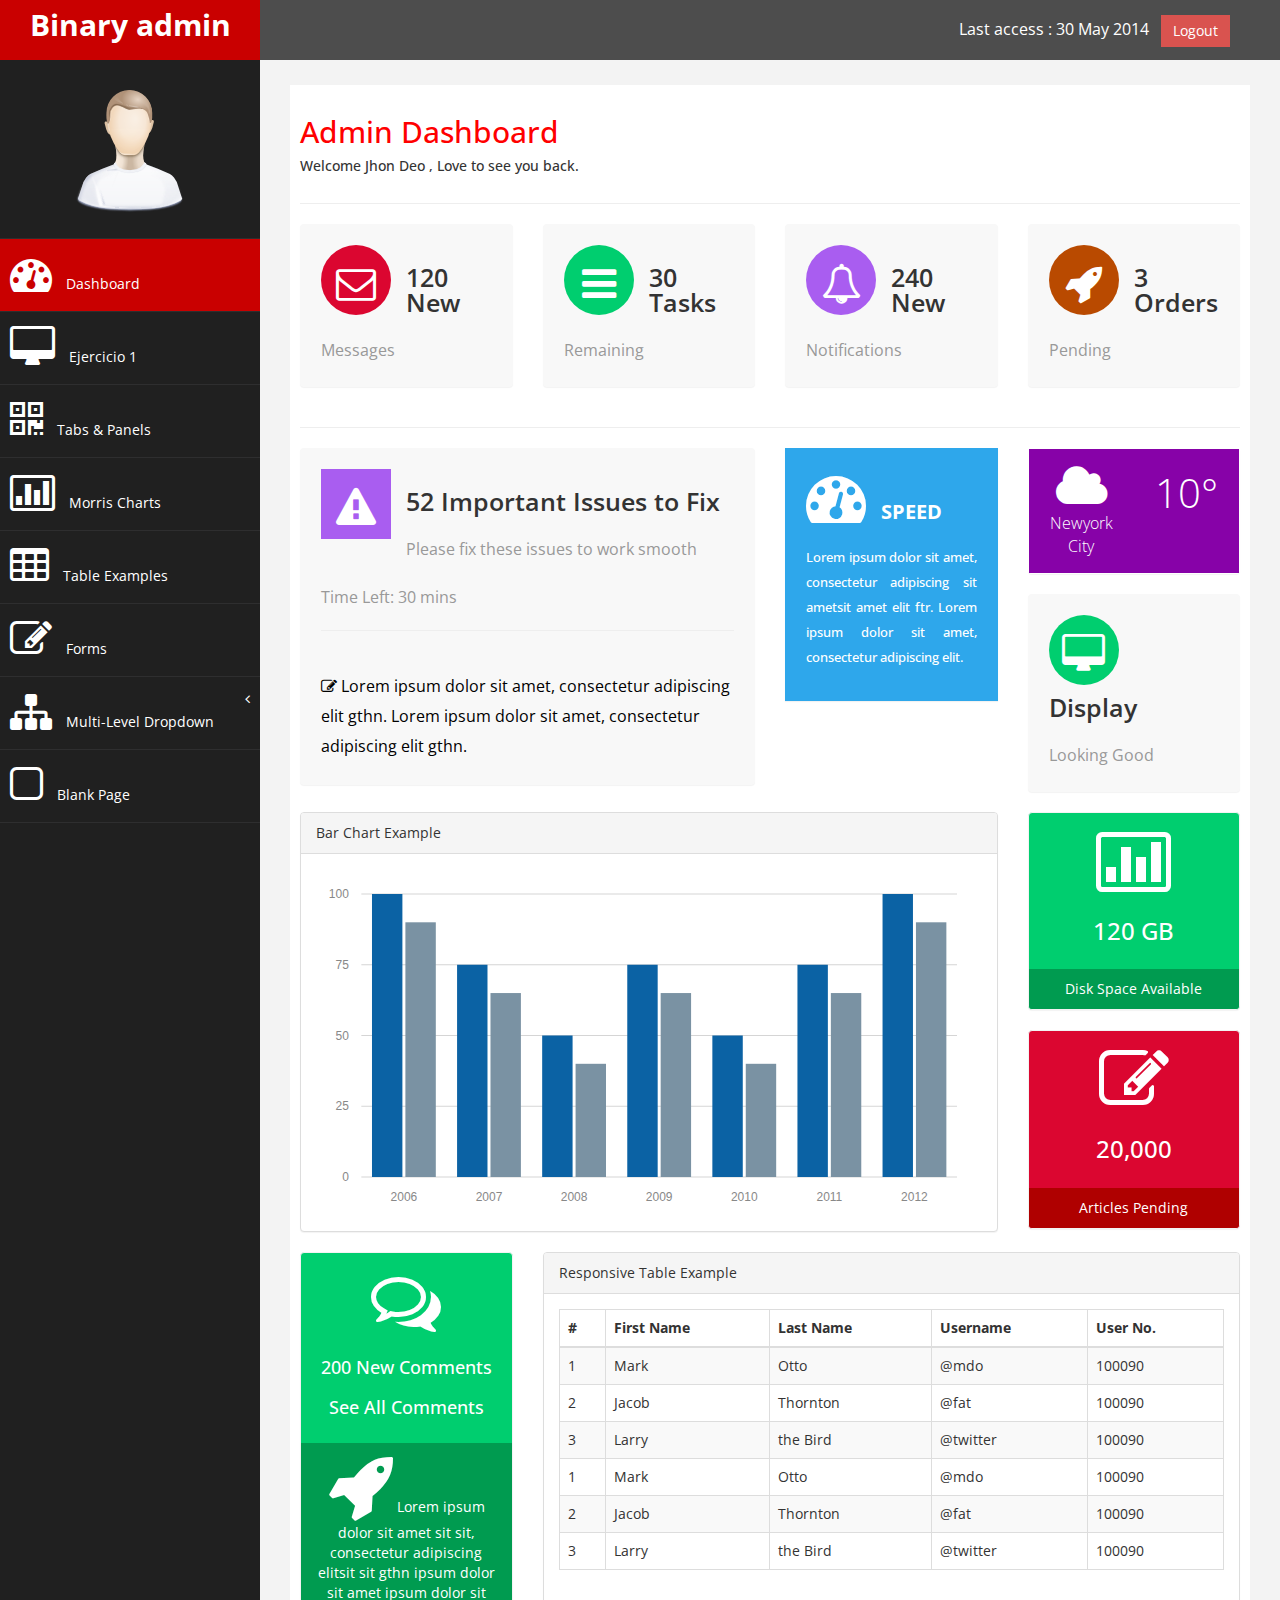
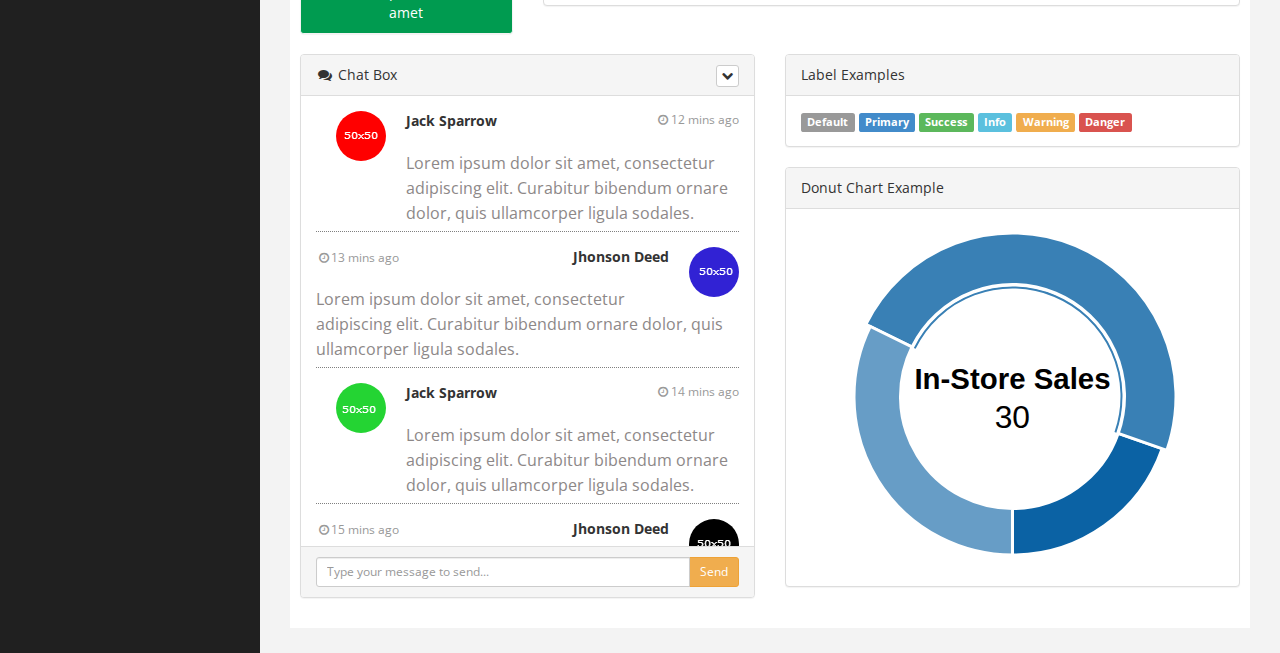
<file: index.html>
﻿<!DOCTYPE html>
<html xmlns="http://www.w3.org/1999/xhtml">
<head>
      <meta charset="utf-8" />
    <meta name="viewport" content="width=device-width, initial-scale=1.0" />
    <title>Free Bootstrap Admin Template : Binary Admin</title>
	<!-- BOOTSTRAP STYLES-->
    <link href="assets/css/bootstrap.css" rel="stylesheet" />
     <!-- FONTAWESOME STYLES-->
    <link href="assets/css/font-awesome.css" rel="stylesheet" />
     <!-- MORRIS CHART STYLES-->
    <link href="assets/js/morris/morris-0.4.3.min.css" rel="stylesheet" />
        <!-- CUSTOM STYLES-->
    <link href="assets/css/custom.css" rel="stylesheet" />
     <!-- GOOGLE FONTS-->
   <link href='http://fonts.googleapis.com/css?family=Open+Sans' rel='stylesheet' type='text/css' />
</head>
<body>
    <div id="wrapper">
        <nav class="navbar navbar-default navbar-cls-top " role="navigation" style="margin-bottom: 0">
            <div class="navbar-header">
                <button type="button" class="navbar-toggle" data-toggle="collapse" data-target=".sidebar-collapse">
                    <span class="sr-only">Toggle navigation</span>
                    <span class="icon-bar"></span>
                    <span class="icon-bar"></span>
                    <span class="icon-bar"></span>
                </button>
                <a class="navbar-brand" href="index.html">Binary admin</a> 
            </div>
  <div style="color: white;
padding: 15px 50px 5px 50px;
float: right;
font-size: 16px;"> Last access : 30 May 2014 &nbsp; <a href="#" class="btn btn-danger square-btn-adjust">Logout</a> </div>
        </nav>   
           <!-- /. NAV TOP  -->
                <nav class="navbar-default navbar-side" role="navigation">
            <div class="sidebar-collapse">
                <ul class="nav" id="main-menu">
				<li class="text-center">
                    <img src="assets/img/find_user.png" class="user-image img-responsive"/>
					</li>
				
					
                    <li>
                        <a class="active-menu"  href="index.html"><i class="fa fa-dashboard fa-3x"></i> Dashboard</a>
                    </li>
                     <li>
                        <a  href="ui.html"><i class="fa fa-desktop fa-3x"></i> Ejercicio 1</a>
                    </li>
                    <li>
                        <a  href="tab-panel.html"><i class="fa fa-qrcode fa-3x"></i> Tabs & Panels</a>
                    </li>
						   <li  >
                        <a   href="chart.html"><i class="fa fa-bar-chart-o fa-3x"></i> Morris Charts</a>
                    </li>	
                      <li  >
                        <a  href="table.html"><i class="fa fa-table fa-3x"></i> Table Examples</a>
                    </li>
                    <li  >
                        <a  href="form.html"><i class="fa fa-edit fa-3x"></i> Forms </a>
                    </li>				
					
					                   
                    <li>
                        <a href="#"><i class="fa fa-sitemap fa-3x"></i> Multi-Level Dropdown<span class="fa arrow"></span></a>
                        <ul class="nav nav-second-level">
                            <li>
                                <a href="#">Second Level Link</a>
                            </li>
                            <li>
                                <a href="#">Second Level Link</a>
                            </li>
                            <li>
                                <a href="#">Second Level Link<span class="fa arrow"></span></a>
                                <ul class="nav nav-third-level">
                                    <li>
                                        <a href="#">Third Level Link</a>
                                    </li>
                                    <li>
                                        <a href="#">Third Level Link</a>
                                    </li>
                                    <li>
                                        <a href="#">Third Level Link</a>
                                    </li>

                                </ul>
                               
                            </li>
                        </ul>
                      </li>  
                  <li  >
                        <a  href="blank.html"><i class="fa fa-square-o fa-3x"></i> Blank Page</a>
                    </li>	
                </ul>
               
            </div>
            
        </nav>  
        <!-- /. NAV SIDE  -->
        <div id="page-wrapper" >
            <div id="page-inner">
                <div class="row">
                    <div class="col-md-12">
                     <h2>Admin Dashboard</h2>   
                        <h5>Welcome Jhon Deo , Love to see you back. </h5>
                    </div>
                </div>              
                 <!-- /. ROW  -->
                  <hr />
                <div class="row">
                <div class="col-md-3 col-sm-6 col-xs-6">           
			<div class="panel panel-back noti-box">
                <span class="icon-box bg-color-red set-icon">
                    <i class="fa fa-envelope-o"></i>
                </span>
                <div class="text-box" >
                    <p class="main-text">120 New</p>
                    <p class="text-muted">Messages</p>
                </div>
             </div>
		     </div>
                    <div class="col-md-3 col-sm-6 col-xs-6">           
			<div class="panel panel-back noti-box">
                <span class="icon-box bg-color-green set-icon">
                    <i class="fa fa-bars"></i>
                </span>
                <div class="text-box" >
                    <p class="main-text">30 Tasks</p>
                    <p class="text-muted">Remaining</p>
                </div>
             </div>
		     </div>
                    <div class="col-md-3 col-sm-6 col-xs-6">           
			<div class="panel panel-back noti-box">
                <span class="icon-box bg-color-blue set-icon">
                    <i class="fa fa-bell-o"></i>
                </span>
                <div class="text-box" >
                    <p class="main-text">240 New</p>
                    <p class="text-muted">Notifications</p>
                </div>
             </div>
		     </div>
                    <div class="col-md-3 col-sm-6 col-xs-6">           
			<div class="panel panel-back noti-box">
                <span class="icon-box bg-color-brown set-icon">
                    <i class="fa fa-rocket"></i>
                </span>
                <div class="text-box" >
                    <p class="main-text">3 Orders</p>
                    <p class="text-muted">Pending</p>
                </div>
             </div>
		     </div>
			</div>
                 <!-- /. ROW  -->
                <hr />                
                <div class="row">
                    <div class="col-md-6 col-sm-12 col-xs-12">           
			<div class="panel panel-back noti-box">
                <span class="icon-box bg-color-blue">
                    <i class="fa fa-warning"></i>
                </span>
                <div class="text-box" >
                    <p class="main-text">52 Important Issues to Fix </p>
                    <p class="text-muted">Please fix these issues to work smooth</p>
                    <p class="text-muted">Time Left: 30 mins</p>
                    <hr />
                    <p class="text-muted">
                          <span class="text-muted color-bottom-txt"><i class="fa fa-edit"></i>
                               Lorem ipsum dolor sit amet, consectetur adipiscing elit gthn. 
                              Lorem ipsum dolor sit amet, consectetur adipiscing elit gthn. 
                               </span>
                    </p>
                </div>
             </div>
		     </div>
                    
                    
                    <div class="col-md-3 col-sm-12 col-xs-12">
                        <div class="panel back-dash">
                               <i class="fa fa-dashboard fa-3x"></i><strong> &nbsp; SPEED</strong>
                             <p class="text-muted">Lorem ipsum dolor sit amet, consectetur adipiscing sit ametsit amet elit ftr. Lorem ipsum dolor sit amet, consectetur adipiscing elit. </p>
                        </div>
                       
                    </div>
                    <div class="col-md-3 col-sm-12 col-xs-12 ">
                        <div class="panel ">
          <div class="main-temp-back">
            <div class="panel-body">
              <div class="row">
                <div class="col-xs-6"> <i class="fa fa-cloud fa-3x"></i> Newyork City </div>
                <div class="col-xs-6">
                  <div class="text-temp"> 10° </div>
                </div>
              </div>
            </div>
          </div>
          
        </div>
                     <div class="panel panel-back noti-box">
                <span class="icon-box bg-color-green set-icon">
                    <i class="fa fa-desktop"></i>
                </span>
                <div class="text-box" >
                    <p class="main-text">Display</p>
                    <p class="text-muted">Looking Good</p>
                </div>
             </div>
			
    </div>
                        
        </div>
                 <!-- /. ROW  -->
                <div class="row"> 
                    
                      
                               <div class="col-md-9 col-sm-12 col-xs-12">                     
                    <div class="panel panel-default">
                        <div class="panel-heading">
                            Bar Chart Example
                        </div>
                        <div class="panel-body">
                            <div id="morris-bar-chart"></div>
                        </div>
                    </div>            
                </div>
                    <div class="col-md-3 col-sm-12 col-xs-12">                       
                    <div class="panel panel-primary text-center no-boder bg-color-green">
                        <div class="panel-body">
                            <i class="fa fa-bar-chart-o fa-5x"></i>
                            <h3>120 GB </h3>
                        </div>
                        <div class="panel-footer back-footer-green">
                           Disk Space Available
                            
                        </div>
                    </div>
                    <div class="panel panel-primary text-center no-boder bg-color-red">
                        <div class="panel-body">
                            <i class="fa fa-edit fa-5x"></i>
                            <h3>20,000 </h3>
                        </div>
                        <div class="panel-footer back-footer-red">
                            Articles Pending
                            
                        </div>
                    </div>                         
                        </div>
                
           </div>
                 <!-- /. ROW  -->
                <div class="row" >
                    <div class="col-md-3 col-sm-12 col-xs-12">
  <div class="panel panel-primary text-center no-boder bg-color-green">
                        <div class="panel-body">
                            <i class="fa fa-comments-o fa-5x"></i>
                            <h4>200 New Comments </h4>
                             <h4>See All Comments  </h4>
                        </div>
                        <div class="panel-footer back-footer-green">
                             <i class="fa fa-rocket fa-5x"></i>
                            Lorem ipsum dolor sit amet sit sit, consectetur adipiscing elitsit sit gthn ipsum dolor sit amet ipsum dolor sit amet
                            
                        </div>
                    </div>
                    </div>
                    <div class="col-md-9 col-sm-12 col-xs-12">
               
                    <div class="panel panel-default">
                        <div class="panel-heading">
                           Responsive Table Example
                        </div>
                        <div class="panel-body">
                            <div class="table-responsive">
                                <table class="table table-striped table-bordered table-hover">
                                    <thead>
                                        <tr>
                                            <th>#</th>
                                            <th>First Name</th>
                                            <th>Last Name</th>
                                            <th>Username</th>
                                             <th>User No.</th>
                                        </tr>
                                    </thead>
                                    <tbody>
                                        <tr>
                                            <td>1</td>
                                            <td>Mark</td>
                                            <td>Otto</td>
                                            <td>@mdo</td>
                                            <td>100090</td>
                                        </tr>
                                        <tr>
                                            <td>2</td>
                                            <td>Jacob</td>
                                            <td>Thornton</td>
                                            <td>@fat</td>
                                            <td>100090</td>
                                        </tr>
                                        <tr>
                                            <td>3</td>
                                            <td>Larry</td>
                                            <td>the Bird</td>
                                            <td>@twitter</td>
                                            <td>100090</td>
                                        </tr>
                                         <tr>
                                            <td>1</td>
                                            <td>Mark</td>
                                            <td>Otto</td>
                                            <td>@mdo</td>
                                            <td>100090</td>
                                        </tr>
                                        <tr>
                                            <td>2</td>
                                            <td>Jacob</td>
                                            <td>Thornton</td>
                                            <td>@fat</td>
                                            <td>100090</td>
                                        </tr>
                                        <tr>
                                            <td>3</td>
                                            <td>Larry</td>
                                            <td>the Bird</td>
                                            <td>@twitter</td>
                                            <td>100090</td>
                                        </tr>

                                    </tbody>
                                </table>
                            </div>
                        </div>
                    </div>
                    
                    </div>
                </div>
                 <!-- /. ROW  -->
                <div class="row">
                    <div class="col-md-6 col-sm-12 col-xs-12">
                   
                    <div class="chat-panel panel panel-default chat-boder chat-panel-head" >
                        <div class="panel-heading">
                            <i class="fa fa-comments fa-fw"></i>
                            Chat Box
                            <div class="btn-group pull-right">
                                <button type="button" class="btn btn-default btn-xs dropdown-toggle" data-toggle="dropdown">
                                    <i class="fa fa-chevron-down"></i>
                                </button>
                                <ul class="dropdown-menu slidedown">
                                    <li>
                                        <a href="#">
                                            <i class="fa fa-refresh fa-fw"></i>Refresh
                                        </a>
                                    </li>
                                    <li>
                                        <a href="#">
                                            <i class="fa fa-check-circle fa-fw"></i>Available
                                        </a>
                                    </li>
                                    <li>
                                        <a href="#">
                                            <i class="fa fa-times fa-fw"></i>Busy
                                        </a>
                                    </li>
                                    <li>
                                        <a href="#">
                                            <i class="fa fa-clock-o fa-fw"></i>Away
                                        </a>
                                    </li>
                                    <li class="divider"></li>
                                    <li>
                                        <a href="#">
                                            <i class="fa fa-sign-out fa-fw"></i>Sign Out
                                        </a>
                                    </li>
                                </ul>
                            </div>
                        </div>

                        <div class="panel-body">
                            <ul class="chat-box">
                                <li class="left clearfix">
                                    <span class="chat-img pull-left">
                                        <img src="assets/img/1.png" alt="User" class="img-circle" />
                                    </span>
                                    <div class="chat-body">                                        
                                            <strong >Jack Sparrow</strong>
                                            <small class="pull-right text-muted">
                                                <i class="fa fa-clock-o fa-fw"></i>12 mins ago
                                            </small>                                      
                                        <p>
                                            Lorem ipsum dolor sit amet, consectetur adipiscing elit. Curabitur bibendum ornare dolor, quis ullamcorper ligula sodales.
                                        </p>
                                    </div>
                                </li>
                                <li class="right clearfix">
                                    <span class="chat-img pull-right">

                                        <img src="assets/img/2.png" alt="User" class="img-circle" />
                                    </span>
                                    <div class="chat-body clearfix">
                                        
                                            <small class=" text-muted">
                                                <i class="fa fa-clock-o fa-fw"></i>13 mins ago</small>
                                            <strong class="pull-right">Jhonson Deed</strong>
                                      
                                        <p>
                                            Lorem ipsum dolor sit amet, consectetur adipiscing elit. Curabitur bibendum ornare dolor, quis ullamcorper ligula sodales.
                                        </p>
                                    </div>
                                </li>
                                <li class="left clearfix">
                                    <span class="chat-img pull-left">
                                         <img src="assets/img/3.png" alt="User" class="img-circle" />
                                    </span>
                                    <div class="chat-body clearfix">
                                        
                                            <strong >Jack Sparrow</strong>
                                            <small class="pull-right text-muted">
                                                <i class="fa fa-clock-o fa-fw"></i>14 mins ago</small>
                                        
                                        <p>
                                            Lorem ipsum dolor sit amet, consectetur adipiscing elit. Curabitur bibendum ornare dolor, quis ullamcorper ligula sodales.
                                        </p>
                                    </div>
                                </li>
                                <li class="right clearfix">
                                    <span class="chat-img pull-right">
                                         <img src="assets/img/4.png" alt="User" class="img-circle" />
                                    </span>
                                    <div class="chat-body clearfix">
                                      
                                            <small class=" text-muted">
                                                <i class="fa fa-clock-o fa-fw"></i>15 mins ago</small>
                                            <strong class="pull-right">Jhonson Deed</strong>
                                       
                                        <p>
                                            Lorem ipsum dolor sit amet, consectetur adipiscing elit. Curabitur bibendum ornare dolor, quis ullamcorper ligula sodales.
                                        </p>
                                    </div>
                                </li>
                                    <li class="left clearfix">
                                    <span class="chat-img pull-left">
                                        <img src="assets/img/1.png" alt="User" class="img-circle" />
                                    </span>
                                    <div class="chat-body">                                        
                                            <strong >Jack Sparrow</strong>
                                            <small class="pull-right text-muted">
                                                <i class="fa fa-clock-o fa-fw"></i>12 mins ago
                                            </small>                                      
                                        <p>
                                            Lorem ipsum dolor sit amet, consectetur adipiscing elit. Curabitur bibendum ornare dolor, quis ullamcorper ligula sodales.
                                        </p>
                                    </div>
                                </li>
                                <li class="right clearfix">
                                    <span class="chat-img pull-right">
                                       <img src="assets/img/2.png" alt="User" class="img-circle" />
                                    </span>
                                    <div class="chat-body clearfix">
                                        
                                            <small class=" text-muted">
                                                <i class="fa fa-clock-o fa-fw"></i>13 mins ago</small>
                                            <strong class="pull-right">Jhonson Deed</strong>
                                      
                                        <p>
                                            Lorem ipsum dolor sit amet, consectetur adipiscing elit. Curabitur bibendum ornare dolor, quis ullamcorper ligula sodales.
                                        </p>
                                    </div>
                                </li>
                            </ul>
                        </div>

                        <div class="panel-footer">
                            <div class="input-group">
                                <input id="btn-input" type="text" class="form-control input-sm" placeholder="Type your message to send..." />
                                <span class="input-group-btn">
                                    <button class="btn btn-warning btn-sm" id="btn-chat">
                                        Send
                                    </button>
                                </span>
                            </div>
                        </div>

                    </div>
                    
                </div>
                    <div class="col-md-6 col-sm-12 col-xs-12">
                         <div class="panel panel-default">
                        <div class="panel-heading">
                           Label Examples
                        </div>
                        <div class="panel-body">
                            <span class="label label-default">Default</span>
<span class="label label-primary">Primary</span>
<span class="label label-success">Success</span>
<span class="label label-info">Info</span>
<span class="label label-warning">Warning</span>
<span class="label label-danger">Danger</span>
                        </div>
                    </div>
                         
                         <div class="panel panel-default">
                        <div class="panel-heading">
                            Donut Chart Example
                        </div>
                        <div class="panel-body">
                            <div id="morris-donut-chart"></div>
                        </div>
                    </div>
                      
                    </div>
                </div>     
                 <!-- /. ROW  -->           
    </div>
             <!-- /. PAGE INNER  -->
            </div>
         <!-- /. PAGE WRAPPER  -->
        </div>
     <!-- /. WRAPPER  -->
    <!-- SCRIPTS -AT THE BOTOM TO REDUCE THE LOAD TIME-->
    <!-- JQUERY SCRIPTS -->
    <script src="assets/js/jquery-1.10.2.js"></script>
      <!-- BOOTSTRAP SCRIPTS -->
    <script src="assets/js/bootstrap.min.js"></script>
    <!-- METISMENU SCRIPTS -->
    <script src="assets/js/jquery.metisMenu.js"></script>
     <!-- MORRIS CHART SCRIPTS -->
     <script src="assets/js/morris/raphael-2.1.0.min.js"></script>
    <script src="assets/js/morris/morris.js"></script>
      <!-- CUSTOM SCRIPTS -->
    <script src="assets/js/custom.js"></script>
    
   
</body>
</html>
</file>
<file: assets/css/custom.css>
/*=============================================================
    Authour URI: www.binarycart.com
    License: Commons Attribution 3.0

    http://creativecommons.org/licenses/by/3.0/

    100% To use For Personal And Commercial Use.
    IN EXCHANGE JUST GIVE US CREDITS AND TELL YOUR FRIENDS ABOUT US
   
    ========================================================  */
/*==============================================
    GENERAL  STYLES    
    =============================================*/
body {
    font-family: 'Open Sans', sans-serif;
}

 #wrapper {
    width: 100%;
    background:#202020;
}

#page-wrapper {
    padding: 15px 15px;
    min-height: 600px;
    background:#F3F3F3;
   
}
#page-inner {
    width:100%;
    margin:10px 20px 10px 0px;
    background-color:#fff!important;
    padding:10px;
    min-height:1200px;
}
.calculadora{
    
    display:block;
    margin:0 auto;
    padding:20px;
    background-color:#b92929;
    width:350px;
    height:500px;
    border-radius: 25px;
    margin-top: 110px;
  }
  .calculadora td button{
    display:block;
    width:70px;
    height: 70px;
    font-size: 25px;
  }
  #creditos{
    display:block;
    padding-top:20px;
    color:#fff;
    text-align: center;
    width:300px;
  }
  #resultado{
    display:block;
    text-align: center;
    font-size: 40px;
    margin-bottom: 50px;
    width:300px;
    height: 100px;
    line-height: 100px;
    background-color:#fff;
    border-radius: 25px;
    overflow-y: scroll;
  }
.text-center {
    text-align:center;
}
.no-boder {
    border:1px solid #f3f3f3;
}
h2 {
    color: #f00;
}
h4 {
    padding-top:10px;
}
.square-btn-adjust {
    border: 0px solid transparent; 
   -webkit-border-radius: 0px;
-moz-border-radius: 0px;
border-radius: 0px;

}
p {
    font-size:16px;
    line-height:25px;
    padding-top:20px;
}
/*==============================================
   DASHBOARD STYLES    
    =============================================*/
.panel-back {
    background-color:#F8F8F8;

}
   .noti-box {
min-height: 100px;
padding: 20px;
}

    .noti-box .icon-box {
display: block;
float: left;
margin: 0 15px 10px 0;
width: 70px;
height: 70px;
line-height: 75px;
vertical-align: middle;
text-align: center;
font-size: 40px;
}
.text-box p{
    margin: 0 0 3px;
}
.main-text {
    font-size: 25px;
    font-weight:600;
}
.set-icon {
    -webkit-border-radius: 50px;
-moz-border-radius: 50px;
border-radius: 50px;

}
    .bg-color-green {
background-color: #00CE6F;
color: #fff;
}
 .bg-color-blue {
background-color: #A95DF0;
color: #fff;
}
  .bg-color-red {
background-color: #DB0630;
color: #fff;
}
  .bg-color-brown {
background-color: #B94A00;
color: #fff;
}


 .icon-box-right {
display: block;
float: right;
margin: 0 15px 10px 0;
width: 70px;
height: 70px;
line-height: 75px;
vertical-align: middle;
text-align: center;
font-size: 40px;
}

 .main-temp-back {
background: #8702A8;
color: #FFFFFF;
font-size: 16px;
font-weight: 300;
text-align: center;
}
 .main-temp-back .text-temp {
font-size: 40px;
}
.back-dash {
    padding:20px;
    font-size:20px;
    font-weight:500;
      -webkit-border-radius: 0px;
-moz-border-radius: 0px;
border-radius: 0px;
background-color:#2EA7EB;
color:#fff;
}
    .back-dash p {
        padding-top:16px;
        font-size:13px;
        color:#fff;
        line-height:25px;
        text-align:justify;
    }
    .back-footer-green {
    background-color: #009B50;
    border-top: 0px solid #fff;
}
     .back-footer-red {
    background-color: #AF0000;
    border-top: 0px solid #fff;
}
     .color-bottom-txt {
   color: #000;
font-size: 16px;
line-height: 30px;
}
     /*CHAT PANEL*/
 .chat-panel .panel-body {
height: 450px;
overflow-y: scroll;
}
 .chat-box {
margin: 0;
padding: 0;
list-style: none;
}
 .chat-box li {
margin-bottom: 15px;
padding-bottom: 5px;
border-bottom: 1px dotted #808080;
}
 .chat-box li.left .chat-body {
margin-left: 90px;
}
 .chat-box li .chat-body p {
margin: 0;
color: #8d8888;
}
.chat-img>img {
    margin-left:20px;
}

/*==============================================
    MENU STYLES    
    =============================================*/


.user-image {
    margin: 25px auto;
-webkit-border-radius: 10px;
-moz-border-radius: 10px;
border-radius: 10px;
max-height:170px;
max-width:170px;
}

.navbar-cls-top .navbar-brand {
	color: #fff;
background: #C90000;
width: 260px;
text-align: center;
height: 60px;
font-size: 30px;
font-weight: 700;
}
.active-menu {
    background-color:#C90000!important;
}

.arrow {
    float: right;
}

.fa.arrow:before {
    content: "\f104";
}

.active > a > .fa.arrow:before {
    content: "\f107";
}


.nav-second-level li,
.nav-third-level li {
    border-bottom: none !important;
}

.nav-second-level li a {
    padding-left: 37px;
}

.nav-third-level li a {
    padding-left: 55px;
}
.sidebar-collapse , .sidebar-collapse .nav{
	background:none;
}
.sidebar-collapse .nav {
	padding:0;
}
.sidebar-collapse .nav > li > a {
	color:#fff;
	background:#202020;
	text-shadow:none;
	
}
.sidebar-collapse > .nav > li > a {
	padding:15px 10px;
}
.sidebar-collapse > .nav > li {
	border-bottom: 1px solid rgba(107, 108, 109, 0.19);
}
.sidebar-collapse .nav > li > a:hover,
.sidebar-collapse .nav > li > a:focus {
	
	background:#0A0A0A;
	outline:0;
}

.nav-second-level > li > a:before ,
.nav-third-level > li > a:before {
	content:"";
	display:block;
	position:absolute;
	left:20px;
	width:15px;
	height:1px;
	background:#ff0000;
	top:20px;
}
.nav-second-level > li > a:after,
.nav-third-level > li > a:after {
	content:"";
	display:block;
	position:absolute;
	left:20px;
	width:1px;
	height:100%;
	background:#ff0000;
	top:0px;
	z-index:10;
}
.nav-second-level  > li:last-child > a:after,
.nav-third-level  > li:last-child > a:after {
	height:50%;
}
.nav-third-level > li > a:after,
.nav-third-level > li > a:before  {
	left:40px;
}
.navbar-side {
	border:none;
	background-color: #202020;
	
}
.navbar-cls-top {
	background:#4D4D4D;
	border-bottom:none;
	
}
.navbar-cls-top .navbar-brand:hover {

background: #C90000;
color:#fff;

}

.navbar-default {
border:0px solid black;
     
}
.navbar-header {
    background: #A70303;
}
.navbar-default .navbar-toggle:hover, .navbar-default .navbar-toggle:focus {
background-color: #B40101;
}
.navbar-default .navbar-toggle {
border-color: #fff;
}

.navbar-default .navbar-toggle .icon-bar {
background-color: #FFF;
}
.nav > li > a > i {
    margin-right:10px;
}
/*==============================================
    UI ELEMENTS STYLES     
    =============================================*/
.btn-circle {
width: 50px;
height: 50px;
padding: 6px 0;
 -webkit-border-radius: 25px;
-moz-border-radius: 25px;
border-radius: 25px;
text-align: center;
font-size: 12px;
line-height: 1.428571429;
}

/*==============================================
    MEDIA QUERIES     
    =============================================*/
 
 @media(min-width:768px) {
     #page-wrapper{
               margin: 0 0 0 260px;
        padding: 15px 30px;
        min-height: 1200px;
		
    }
	
	
    .navbar-side {
        z-index: 1;
        position: absolute;
        width: 260px;
    }

   .navbar {
 border-radius: 0px; 
}
   
}
</file>
<file: assets/js/morris/morris-0.4.3.min.css>
.morris-hover{position:absolute;z-index:1000;}.morris-hover.morris-default-style{border-radius:10px;padding:6px;color:#666;background:rgba(255, 255, 255, 0.8);border:solid 2px rgba(230, 230, 230, 0.8);font-family:sans-serif;font-size:12px;text-align:center;}.morris-hover.morris-default-style .morris-hover-row-label{font-weight:bold;margin:0.25em 0;}
.morris-hover.morris-default-style .morris-hover-point{white-space:nowrap;margin:0.1em 0;}
</file>
